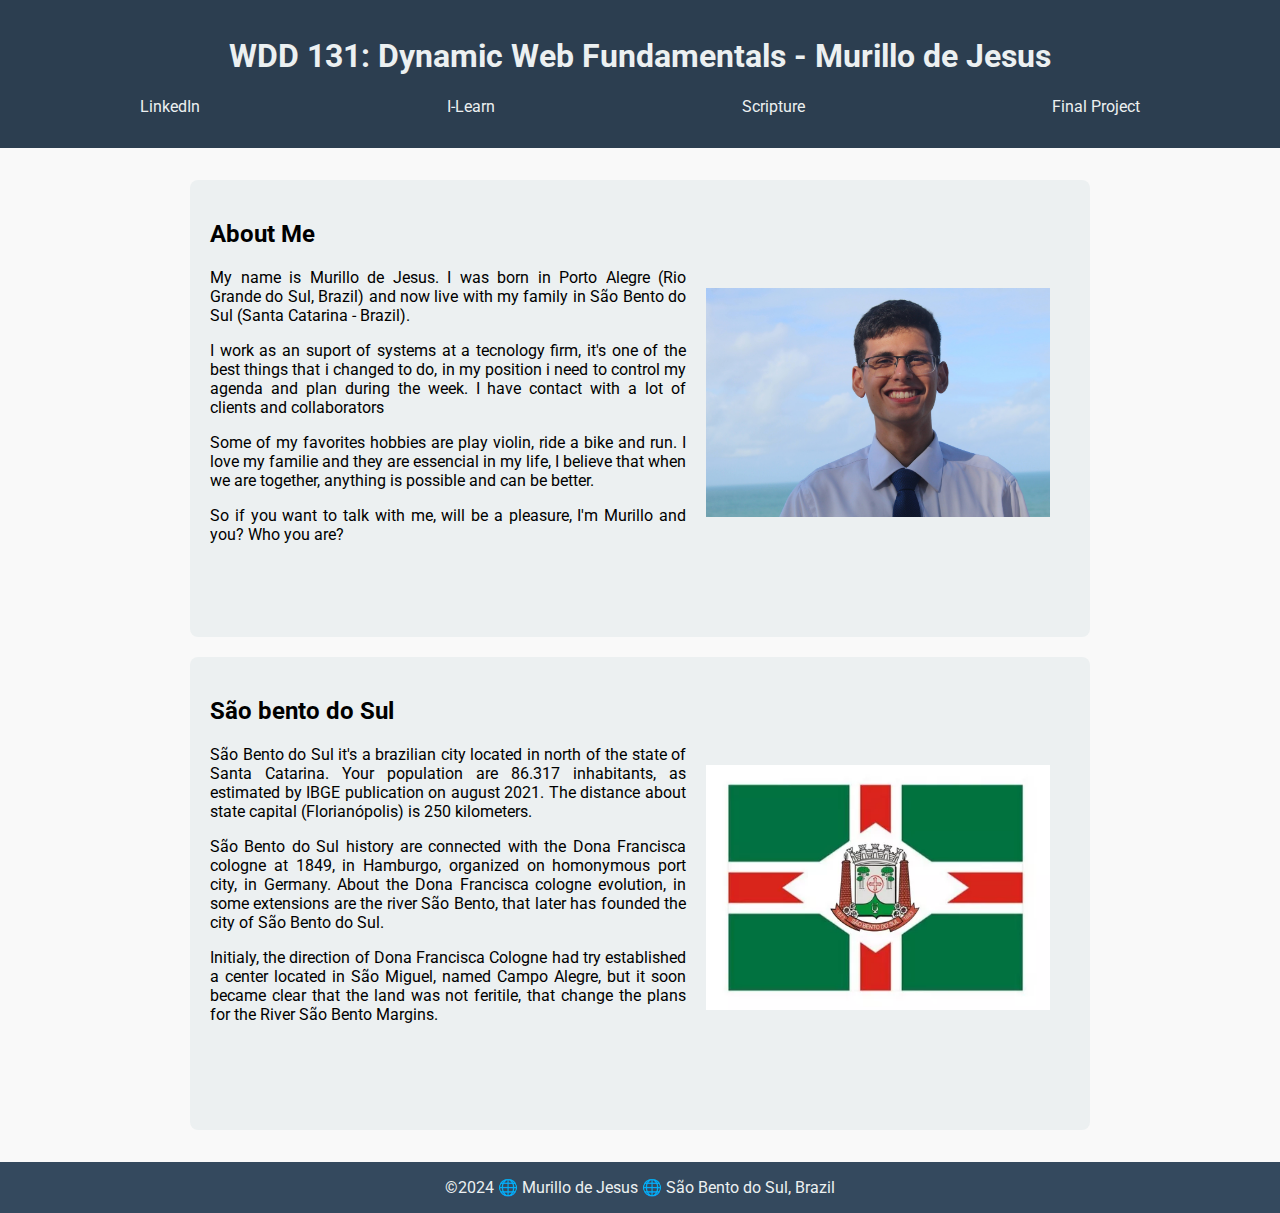
<file: Index.html>
<!DOCTYPE html>
<html lang="en">
<head>
    <meta charset="UTF-8">
    <meta name="viewport" content="width=device-width, initial-scale=1.0">
    <meta name="description" content="WDD 131 - Dynamic Web Fundamentals - Your Name">
    <meta name="keywords" content="WDD 131, Web Development, Fundamentals">
    <title>WDD 131 - Dynamic Web Fundamentals - Murillo de Jesus</title>
    <link href="https://fonts.googleapis.com/css2?family=Roboto:wght@400;700&display=swap" rel="stylesheet">
    <link rel="stylesheet" href="styles/base.css">
    <script src="scripts/getdates.js" defer></script>
</head>
<body>
    <header>
        <h1>WDD 131: Dynamic Web Fundamentals - Murillo de Jesus</h1>
        <nav>
            <ul>
                <li><a href="http://www.linkedin.com/in/murillo-de-jesus" target="_blank">LinkedIn</a></li>
                <li><a href="https://byui.instructure.com/" target="_blank">I-Learn</a></li>
                <li><a href="https://www.churchofjesuschrist.org/study/scriptures/bofm/1-ne/3?lang=eng&id=p7#p7" target="_blank">Scripture</a></li>
                <li><a href="#">Final Project</a></li>
            </ul>
        </nav>
    </header>
    <main>
        <section class="card">
            <h2>About Me</h2>
            <img src="images/myself.jpg" alt="Your Image"> 
            <p>My name is Murillo de Jesus. I was born in Porto Alegre (Rio Grande do Sul, Brazil) and now live with my family in São Bento do Sul (Santa Catarina - Brazil).</p> 
            <p>I work as an suport of systems at a tecnology firm, it's one of the best things that i changed to do, in my position i need to control my agenda and plan during the week. 
                I have contact with a lot of clients and collaborators</p>
            <p>Some of my favorites hobbies are play violin, ride a bike and run. I love my familie and they are essencial in my life,
                I believe that when we are together, anything is possible and can be better.
            </p>
            <p>So  if you want to talk with me, will be a pleasure, I'm Murillo and you? Who you are?</p>
        </section>
        <section class="card">
            <h2>São bento do Sul</h2>
            <img src="images/sao_bento_do_sul_flag.webp" alt="Flag of São Bento do Sul">
            <p>São Bento do Sul it's a brazilian city located in north of the state of Santa Catarina. Your population are 86.317 inhabitants, as estimated by IBGE publication on august 2021.
                The distance about state capital (Florianópolis) is 250 kilometers.</p>
            <p>São Bento do Sul history are connected with the Dona Francisca cologne at 1849, in Hamburgo, organized on homonymous port city, in Germany. 
                About the Dona Francisca cologne evolution, in some extensions are the river São Bento, that later has founded the city of São Bento do Sul. </p>
            <p>Initialy, the direction of Dona Francisca Cologne had try established a center located in São Miguel, named Campo Alegre,
                 but it soon became clear that the land was not feritile, that change the plans for the River São Bento Margins.</p>
        </section>
    </main>

    <footer>
        <p>&#169;2024 &#127760; Murillo de Jesus &#127760; São Bento do Sul, Brazil</p>
        <p id="lastModified"></p>
    </footer>
</body>
</html>
</file>
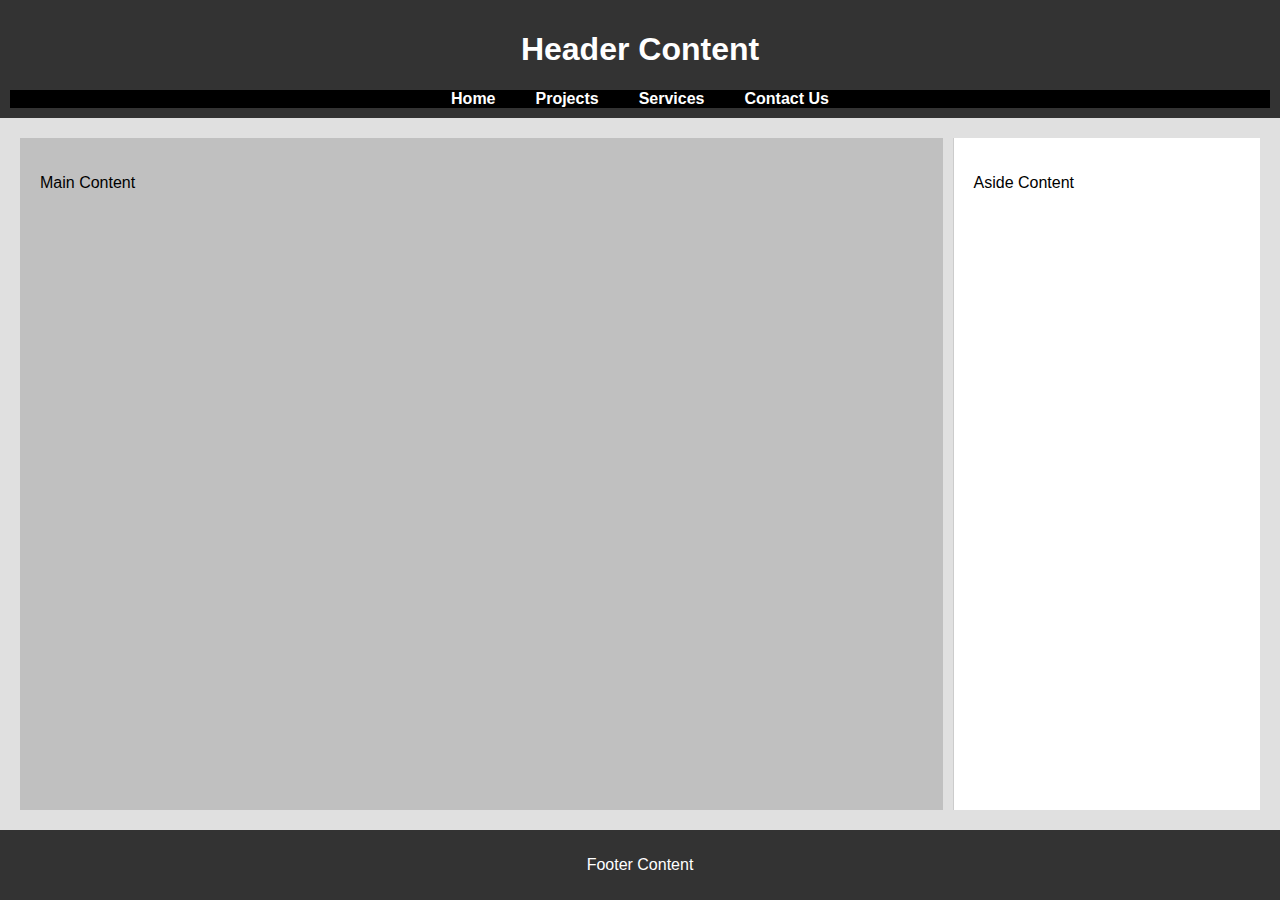
<file: week01/basic-layout.html>
<!DOCTYPE html>
<html lang="en-US">
    <head>
        <link rel="stylesheet" href="style/layout.css">
        <meta charset="utf-8">
        <meta name="viewport" content="width=device-width, initial-scale=1.0">
        <meta name="description" content="university project">
        <meta name="author" content="Murillo de Jesus">
        <title>Murillo de Jesus | WD 131</title>
    </head>
    <body>
        <header>
            <h1>Header Content</h1>
            <nav>
                <ul>
                    <li><a href="#">Home</a></li>
                    <li><a href="#">Projects</a></li>
                    <li><a href="#">Services</a></li>
                    <li><a href="#">Contact Us</a></li>
                </ul>
            </nav>
        </header>
    
        <main>
            <section class="main-content">
                <p>Main Content</p>
            </section>
            <aside>
                <p>Aside Content</p>
            </aside>
        </main>
    
        <footer>
            <p>Footer Content</p>
        </footer>
    </body>
</html>
</file>
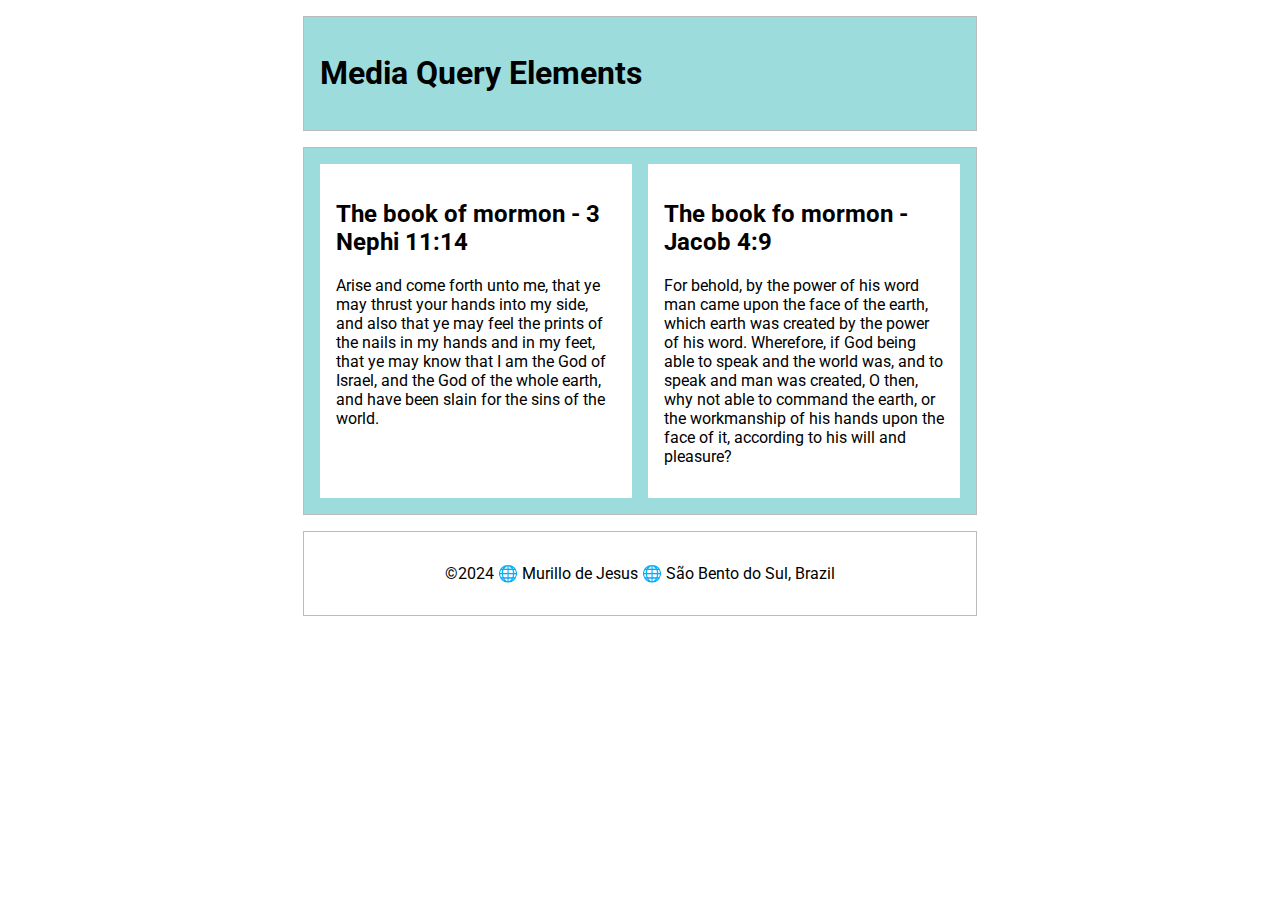
<file: week02/media-query.html>
<!DOCTYPE html>
<html lang="en-us">
<head>
    <meta charset="UTF-8">
    <meta name="viewport" content="width=device-width, initial-scale=1.0">
    <meta name="description" content="CSS Media Queries">
    <meta name="author" content="Murillo de Jesus">
    <link rel="preconnect" href="https://fonts.googleapis.com">
    <link rel="preconnect" href="https://fonts.gstatic.com" crossorigin>
    <link href="https://fonts.googleapis.com/css2?family=Roboto:ital,wght@0,100;0,300;0,400;0,500;0,700;0,900;1,100;1,300;1,400;1,500;1,700;1,900&display=swap" rel="stylesheet">
    <link rel="stylesheet" href="styles/media-query.css">
    <link rel="stylesheet" href="styles/media-query-large.css">
</head> 
<body>
    <header>
        <h1>
            Media Query Elements
        </h1>
    </header>
    <main>
        <section>
            <h2>The book of mormon - 3 Nephi 11:14</h2>
            <p>Arise and come forth unto me, that ye may thrust your hands into my side, 
                and also that ye may feel the prints of the nails in my hands and in my feet, 
                that ye may know that I am the God of Israel, and the God of the whole earth, 
                and have been slain for the sins of the world.</p>
        </section>
        <section>
            <h2>The book fo mormon - Jacob 4:9</h2>
            <p>For behold, by the power of his word man came upon the face of the earth, 
                which earth was created by the power of his word. Wherefore, if God being able 
                to speak and the world was, and to speak and man was created, O then, why not 
                able to command the earth, or the workmanship of his hands upon the face of it, 
                according to his will and pleasure?</p>
        </section>
    </main>
    <footer>
        <p>&#169;2024 &#127760; Murillo de Jesus &#127760; São Bento do Sul, Brazil</p>
    </footer>
</body>

</html>
</file>
<file: styles/base.css>
/* Base Styles */
body {
    font-family: 'Roboto', sans-serif;
    margin: 0;
    padding: 0;
    background-color: #f9f9f9;
}

header {
    background-color: #2c3e50;
    color: #ecf0f1;
    padding: 1em;
    text-align: center;
}

nav ul {
    display: flex;
    justify-content: center;
    list-style: none;
    padding: 0;
}

nav ul li {
    margin: 0 15px;
}

nav ul li a {
    color: #ecf0f1;
    text-decoration: none;
}

nav ul li a:hover {
    color: #f39c12;
    border-bottom: 2px solid #f39c12;
}

main {
    max-width: 900px;
    margin: 2em auto;
    display: grid;
    grid-template-columns: 1fr;
    gap: 20px;
}
main p {
    text-align: justify;
}

.card {
    background-color: #ecf0f1;
    padding: 20px;
    border-radius: 8px;
}

.card img {
    max-width: 40%;
    height: auto;
    display: block;
    margin-bottom: 5rem;
    float: right;
    padding: 20px;
}

footer {
    background-color: #34495e;
    color: #ecf0f1;
    text-align: center;
    padding: 1em;
    position: relative;
}

footer p {
    margin: 0;
}

/* Flex for Navigation */
nav ul {
    display: flex;
    justify-content: space-around;
}
</file>
<file: week01/style/layout.css>
/* Global styling */
body {
    margin: 0;
    font-family: Arial, sans-serif;
    display: grid;
    grid-template-rows: auto 1fr auto;
    height: 100vh;
    background-color: #f0f0f0;
}

/* Header styling */
header {
    background-color: #333;
    color: white;
    padding: 10px;
    text-align: center;
}

nav ul {
    list-style: none;
    margin: 0;
    padding: 0;
    display: flex;
    justify-content: center;
    background-color: black;
}

nav li {
    margin: 0 20px;
}

nav a {
    color: white;
    text-decoration: none;
    font-weight: bold;
}

/* Main content layout */
main {
    display: grid;
    grid-template-columns: 3fr 1fr;
    grid-gap: 10px;
    background-color: #e0e0e0;
    padding: 20px;
}

.main-content {
    background-color: #c0c0c0;
    padding: 20px;
}

aside {
    background-color: white;
    padding: 20px;
    border-left: 1px solid #ccc;
}

/* Footer styling */
footer {
    background-color: #333;
    color: white;
    text-align: center;
    padding: 10px;
}
</file>
<file: week02/styles/media-query.css>
body {
    font-family: 'roboto', sans-serif;
}

header, main, footer {
    max-width: 640px;
    margin: 1rem auto;
    border: 1px solid #bbb;
    padding: 1rem;
    background-color: rgb(157, 220, 220);
}
main {
    display: grid;
    grid-template-columns: 2fr;
    grid-gap: 1rem;
   
}
section {
    padding: 1rem;
    background-color: #fff;
}

footer {
    text-align: center;
    background-color: #fff;
}
</file>
<file: week02/styles/media-query-large.css>
@media screen and (min-width: 500px) {}

main {
    grid-template-columns: 1fr 1fr;
}
</file>
